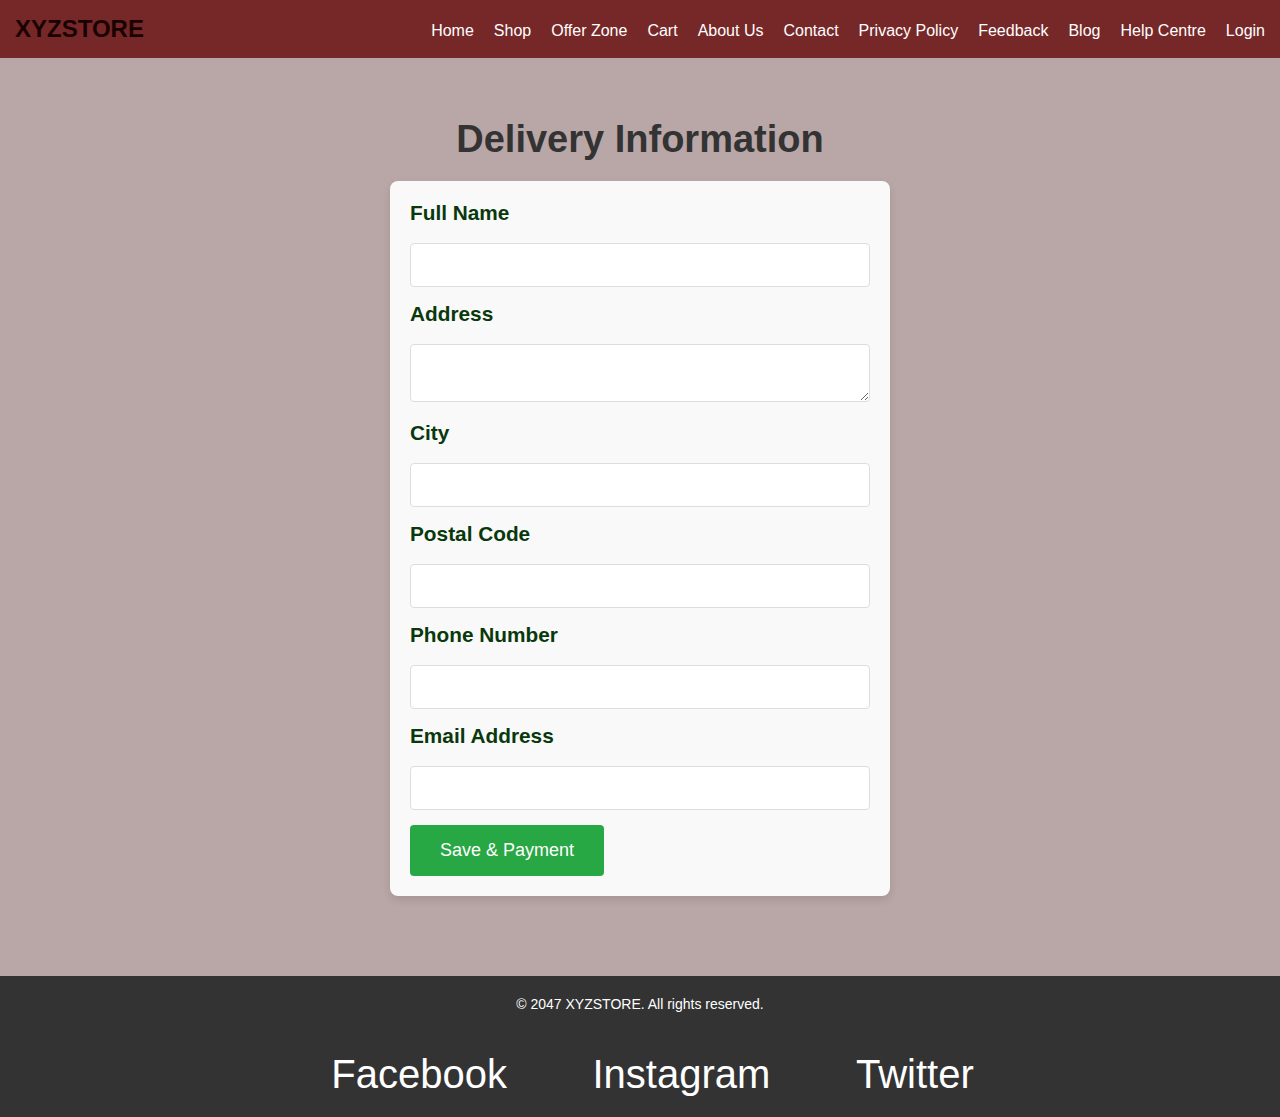
<file: delivery.html>
<!DOCTYPE html>
<html lang="en">
<head>
    <meta charset="UTF-8">
    <meta name="viewport" content="width=device-width, initial-scale=1.0">
    <title>Delivery Information</title>
    <link rel="stylesheet" href="style.css">
    <style>
        /* Center the form and button */
        .delivery {
            display: flex;
            flex-direction: column;
            align-items: center;
            justify-content: center;
            margin-top: 20px;
        }

        #delivery-form {
            width: 100%;
            max-width: 500px; /* Set maximum width for the form */
            padding: 20px;
            background-color: #f9f9f9;
            border-radius: 8px;
            box-shadow: 0 4px 8px rgba(0, 0, 0, 0.1);
        }

        label {
            display: block;
            margin-bottom: 8px;
            font-weight: bold;
        }

        input, textarea {
            width: 100%;
            padding: 10px;
            margin-bottom: 15px;
            border: 1px solid #ddd;
            border-radius: 4px;
        }

        button {
            padding: 15px 30px;
            font-size: 18px;
            background-color: #28a745; /* Green background color */
            color: white;
            border: none;
            border-radius: 4px;
            cursor: pointer;
            transition: background-color 0.3s ease;
        }

        button:hover {
            background-color: #218838; /* Darker green on hover */
        }
    </style>
</head>
<body>

    <!-- Navigation Bar -->
    <nav>
        <div class="logo">XYZSTORE</div>
        <ul>
            <li><a href="index.html">Home</a></li>
            <li><a href="shop.html">Shop</a></li>
            <li><a href="offer.html" class="active">Offer Zone</a></li>
            <li><a href="cart.html">Cart</a></li>
            <li><a href="about.html">About Us</a></li>
            <li><a href="contact.html">Contact</a></li>
            <li><a href="pp.html" class="active">Privacy Policy</a></li>
            <li><a href="feedback.html" class="active">Feedback</a></li>
            <li><a href="blog.html">Blog</a></li>            
            <li><a href="help.html" class="active">Help Centre</a></li>
            <li><a href="login.html">Login</a></li>
        </ul>
    </nav>

    <main>
        <section class="delivery">
            <h2>Delivery Information</h2>
            <form id="delivery-form">
                <label for="name">Full Name</label>
                <input type="text" id="name" name="name" required>

                <label for="address">Address</label>
                <textarea id="address" name="address" required></textarea>

                <label for="city">City</label>
                <input type="text" id="city" name="city" required>

                <label for="postal-code">Postal Code</label>
                <input type="text" id="postal-code" name="postal-code" required>

                <label for="phone">Phone Number</label>
                <input type="tel" id="phone" name="phone" required>

                <label for="email">Email Address</label>
                <input type="email" id="email" name="email" required>

                <!-- Centered and larger button -->
                <button type="submit">Save & Payment</button>
            </form>
        </section>
    </main>

    <footer>
        <div class="footer-container">
            <p>&copy; 2047 XYZSTORE. All rights reserved.</p>
            <ul class="social-links">
                <li><a href="https://www.facebook.com" target="_blank">Facebook</a></li>
                <li><a href="https://www.instagram.com" target="_blank">Instagram</a></li>
                <li><a href="https://www.twitter.com" target="_blank">Twitter</a></li>
            </ul>
        </div>
    </footer>

    <script>
        // Handle form submission
        document.getElementById('delivery-form').addEventListener('submit', function(event) {
            event.preventDefault();  // Prevent form from submitting normally

            // Gather form data
            const formData = new FormData(event.target);
            const deliveryData = {};
            formData.forEach((value, key) => {
                deliveryData[key] = value;
            });

            // Log delivery data (could be sent to server here)
            console.log('Delivery Information:', deliveryData);

            // Redirect to the payment page (for example, `payment.html`)
            window.location.href = 'payment.html';
        });
    </script>

</body>
</html>
</file>
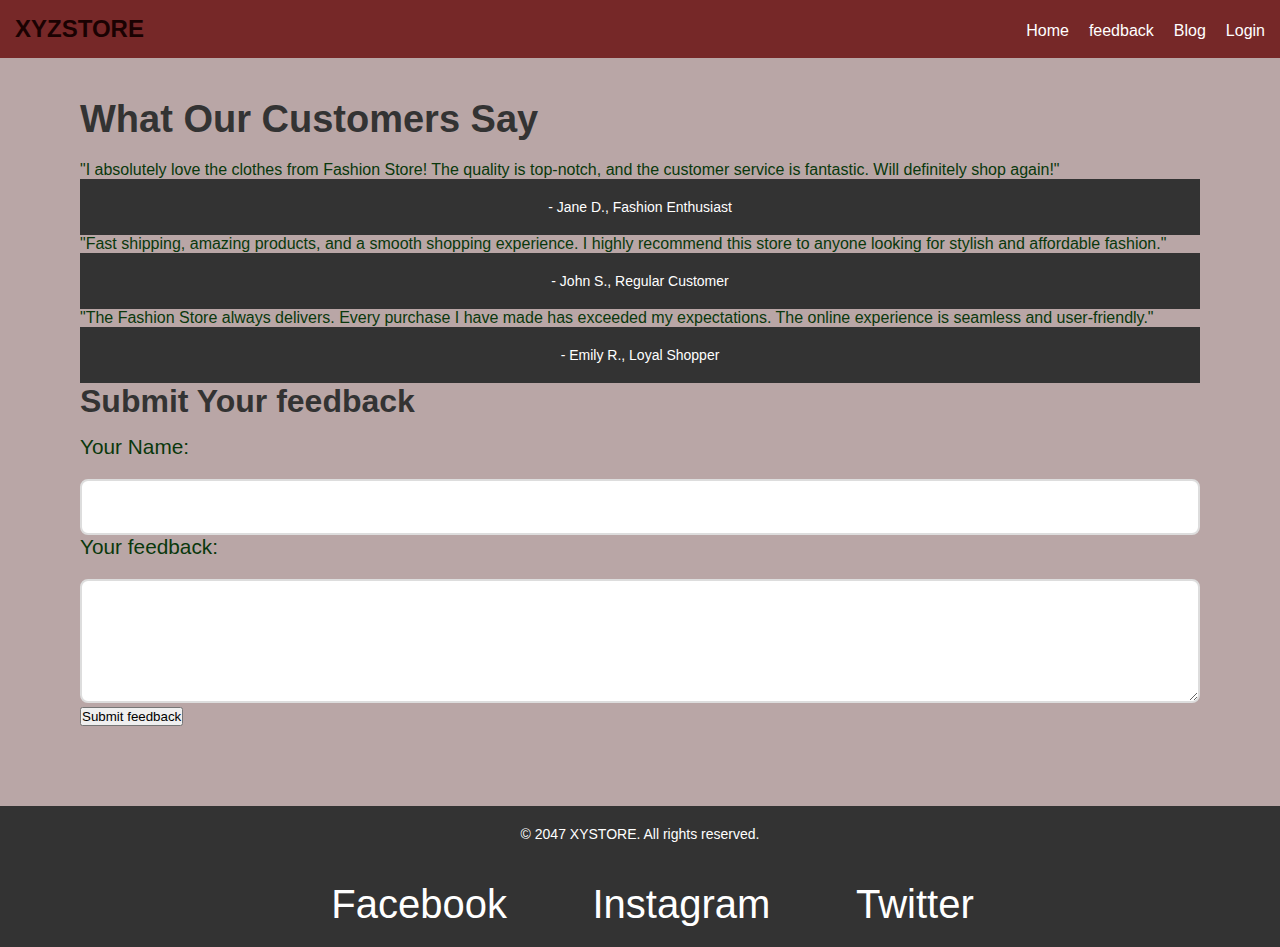
<file: feedback.html>
<!DOCTYPE html>
<html lang="en">
<head>
    <meta charset="UTF-8">
    <meta name="viewport" content="width=device-width, initial-scale=1.0">
    <title>Clothing Store - Home</title>
    <link rel="stylesheet" href="style.css">
</head>
<body>

    <!-- Navigation Bar -->
    <nav>
        <div class="logo">XYZSTORE</div>
        <ul>
          <li><a href="index.html">Home</a></li>
          <li><a href="feedback.html"class="active">feedback</a></li>
          <li><a href="blog.html">Blog</a></li>            
          <li><a href="login.html">Login</a></li>
      </ul>
  </nav>
<main>
    <section id="feedback">
      <h2>What Our Customers Say</h2>
      
      <div class="feedback">
        <blockquote>
          <p>"I absolutely love the clothes from Fashion Store! The quality is top-notch, and the customer service is fantastic. Will definitely shop again!"</p>
        </blockquote>
        <footer>
          <p>- Jane D., Fashion Enthusiast</p>
        </footer>
      </div>

      <div class="feedback">
        <blockquote>
          <p>"Fast shipping, amazing products, and a smooth shopping experience. I highly recommend this store to anyone looking for stylish and affordable fashion."</p>
        </blockquote>
        <footer>
          <p>- John S., Regular Customer</p>
        </footer>
      </div>

      <div class="feedback">
        <blockquote>
          <p>"The Fashion Store always delivers. Every purchase I have made has exceeded my expectations. The online experience is seamless and user-friendly."</p>
        </blockquote>
        <footer>
          <p>- Emily R., Loyal Shopper</p>
        </footer>
      </div>

      <!-- feedback Submission Form -->
      <div class="feedback-form">
        <h3>Submit Your feedback</h3>
        <form id="feedback-form">
          <label for="name">Your Name:</label>
          <input type="text" id="name" name="name" required>

          <label for="feedback">Your feedback:</label>
          <textarea id="feedback" name="feedback" rows="5" required></textarea>
          <button type="submit" style="center-align">Submit feedback</button>
        </form>
      </div>
    </section>
  </main>

  <footer>
    <div class="footer-container">
        <p>&copy; 2047 XYSTORE. All rights reserved.</p>
        <ul class="social-links">
            <li><a href="https://www.facebook.com" target="_blank">Facebook</a></li>
            <li><a href="https://www.instagram.com" target="_blank">Instagram</a></li>
            <li><a href="https://www.twitter.com" target="_blank">Twitter</a></li>
        </ul>
    </div>
</footer>

  <script src="scripts.js"></script>
</body>
</html>
</file>
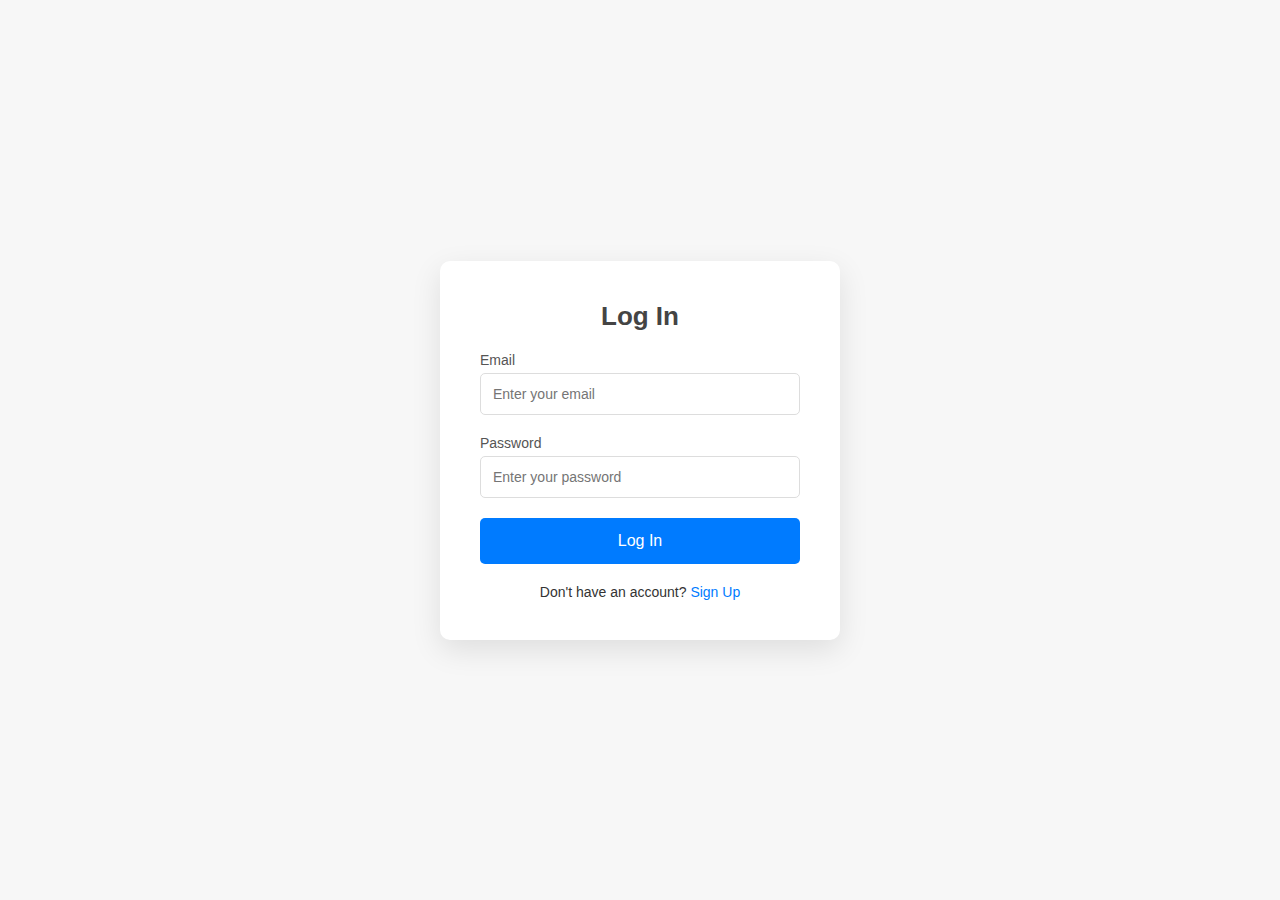
<file: login.html>
<!DOCTYPE html>
<html lang="en">
<head>
    <meta charset="UTF-8">
    <meta name="viewport" content="width=device-width, initial-scale=1.0">
    <title>Login</title>
    <style>
        * {
            margin: 0;
            padding: 0;
            box-sizing: border-box;
        }

        body {
            font-family: 'Arial', sans-serif;
            background-color: #f7f7f7;
            display: flex;
            justify-content: center;
            align-items: center;
            height: 100vh;
            color: #333;
        }

        .login-container {
            background-color: #ffffff;
            width: 400px;
            padding: 40px;
            border-radius: 10px;
            box-shadow: 0 10px 30px rgba(0, 0, 0, 0.1);
        }

        h2 {
            text-align: center;
            font-size: 26px;
            color: #444;
            margin-bottom: 20px;
        }

        .input-group {
            margin-bottom: 20px;
        }

        .input-group label {
            font-size: 14px;
            color: #555;
            margin-bottom: 5px;
            display: block;
        }

        .input-group input {
            width: 100%;
            padding: 12px;
            font-size: 14px;
            border: 1px solid #ddd;
            border-radius: 5px;
            outline: none;
            transition: border-color 0.3s ease;
        }

        .input-group input:focus {
            border-color: #007bff;
        }

        .error-message {
            color: #e74c3c;
            font-size: 12px;
            margin-top: 5px;
        }

        .login-btn {
            width: 100%;
            padding: 14px;
            background-color: #007bff;
            border: none;
            border-radius: 5px;
            color: white;
            font-size: 16px;
            cursor: pointer;
            transition: background-color 0.3s ease;
        }

        .login-btn:hover {
            background-color: #0056b3;
        }

        .signup-link {
            text-align: center;
            margin-top: 20px;
            font-size: 14px;
        }

        .signup-link a {
            color: #007bff;
            text-decoration: none;
        }

        .signup-link a:hover {
            text-decoration: underline;
        }
    </style>
</head>
<body>
    <div class="login-container">
        <h2>Log In</h2>
        <form id="loginForm">
            <div class="input-group">
                <label for="email">Email</label>
                <input type="email" id="email" name="email" placeholder="Enter your email">
                <small class="error-message" id="emailError"></small>
            </div>
            <div class="input-group">
                <label for="password">Password</label>
                <input type="password" id="password" name="password" placeholder="Enter your password">
                <small class="error-message" id="passwordError"></small>
            </div>
            <button type="submit" class="login-btn">Log In</button>
            <div class="signup-link">
                Don't have an account? <a href="sign.html">Sign Up</a>
            </div>
        </form>
    </div>
    <script>
        document.getElementById('loginForm').addEventListener('submit', function (event) {
            event.preventDefault(); // Prevent form submission

            // Input fields
            const email = document.getElementById('email');
            const password = document.getElementById('password');

            // Error message elements
            const emailError = document.getElementById('emailError');
            const passwordError = document.getElementById('passwordError');

            // Reset all error messages
            resetErrors([emailError, passwordError]);

            // Validation checks
            const validations = [
                { isValid: validateRequired(email.value), errorElement: emailError, message: 'Email is required.' },
                { isValid: validateRequired(password.value), errorElement: passwordError, message: 'Password is required.' }
            ];

            let isValid = true;
            validations.forEach(validation => {
                if (!validation.isValid) {
                    displayError(validation.errorElement, validation.message);
                    isValid = false;
                }
            });

            if (isValid) {
                // Retrieve users from local storage
                const users = JSON.parse(localStorage.getItem('users')) || [];

                // Check if the user exists
                const user = users.find(user => user.email === email.value.trim() && user.password === password.value.trim());

                if (user) {
                    alert(`Welcome, ${user.username}!`);
                    // Redirect or perform another action upon successful login
                    window.location.href = 'index.html'; // Example redirect
                } else {
                    alert('Invalid email or password.');
                }
            }
        });

        // Utility Functions
        function resetErrors(errorElements) {
            errorElements.forEach(element => element.textContent = '');
        }

        function displayError(element, message) {
            element.textContent = message;
        }

        function validateRequired(value) {
            return value.trim() !== '';
        }
    </script>
</body>
</html>
</file>
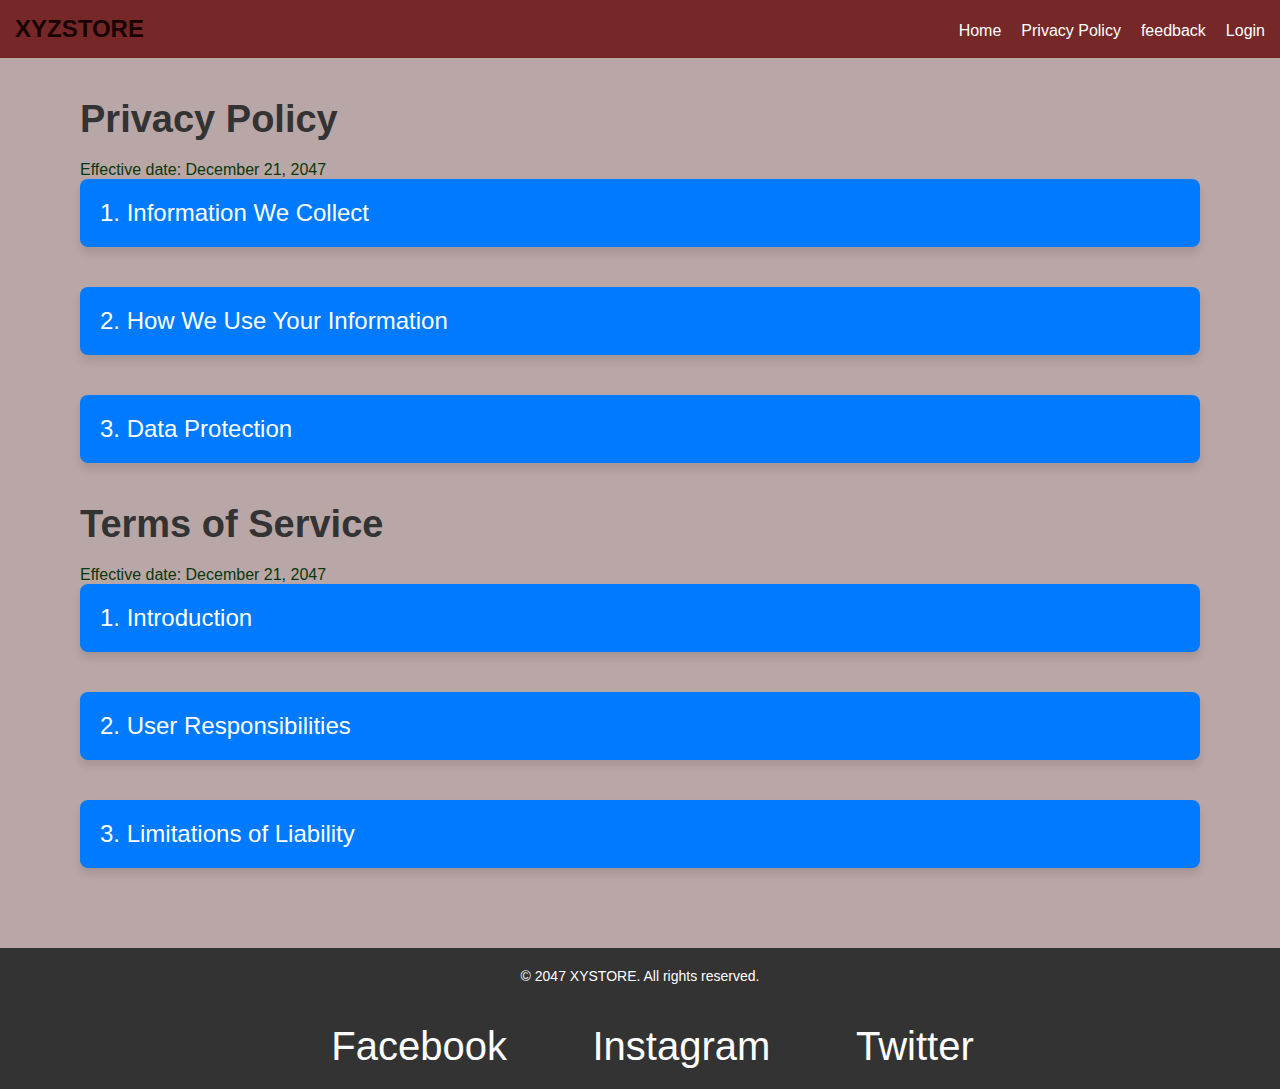
<file: pp.html>
<!DOCTYPE html>
<html lang="en">
<head>
    <meta charset="UTF-8">
    <meta name="viewport" content="width=device-width, initial-scale=1.0">
    <title>Clothing Store - Home</title>
    <link rel="stylesheet" href="style.css">
</head>
<body>

    <!-- Navigation Bar -->
    <nav>
        <div class="logo">XYZSTORE</div>
        <ul>
          <li><a href="index.html">Home</a></li>
          <li><a href="pp.html"class="active">Privacy Policy</a></li>
          <li><a href="feedback.html"class="active">feedback</a></li>
          <li><a href="login.html">Login</a></li>
      </ul>
  </nav>

    <main>
        <section id="privacy-policy">
          <h2>Privacy Policy</h2>
          <p>Effective date: December 21, 2047</p>
          
          <div class="section">
            <button class="section-toggle">1. Information We Collect</button>
            <div class="section-content">
              <p>We collect personal information when you register on our website, place an order, or interact with our services. This includes:</p>
              <ul>
                <li>Name</li>
                <li>Email address</li>
                <li>Shipping address</li>
                <li>Payment information</li>
              </ul>
            </div>
          </div>
    
          <div class="section">
            <button class="section-toggle">2. How We Use Your Information</button>
            <div class="section-content">
              <p>We use the collected information to:</p>
              <ul>
                <li>Process orders and deliver products</li>
                <li>Communicate with you about your orders</li>
                <li>Improve our services and website functionality</li>
              </ul>
            </div>
          </div>
    
          <div class="section">
            <button class="section-toggle">3. Data Protection</button>
            <div class="section-content">
              <p>We take reasonable steps to protect your personal data through encryption and secure networks.</p>
            </div>
          </div>
        </section>
    
        <section id="terms-of-service">
          <h2>Terms of Service</h2>
          <p>Effective date: December 21, 2047</p>
    
          <div class="section">
            <button class="section-toggle">1. Introduction</button>
            <div class="section-content">
              <p>These Terms of Service govern your use of our website and services. By accessing and using our website, you agree to comply with these terms.</p>
            </div>
          </div>
    
          <div class="section">
            <button class="section-toggle">2. User Responsibilities</button>
            <div class="section-content">
              <p>As a user, you agree not to:</p>
              <ul>
                <li>Use our website for illegal activities</li>
                <li>Impersonate others or provide false information</li>
              </ul>
            </div>
          </div>
    
          <div class="section">
            <button class="section-toggle">3. Limitations of Liability</button>
            <div class="section-content">
              <p>We are not responsible for any damages that may occur due to the use of our website or services.</p>
            </div>
          </div>
        </section>
      </main>
    <footer>
      <div class="footer-container">
          <p>&copy; 2047 XYSTORE. All rights reserved.</p>
          <ul class="social-links">
              <li><a href="https://www.facebook.com" target="_blank">Facebook</a></li>
              <li><a href="https://www.instagram.com" target="_blank">Instagram</a></li>
              <li><a href="https://www.twitter.com" target="_blank">Twitter</a></li>
          </ul>
      </div>
  </footer>
 
      <script src="scripts.js"></script>
    </body>
    </html>
</file>
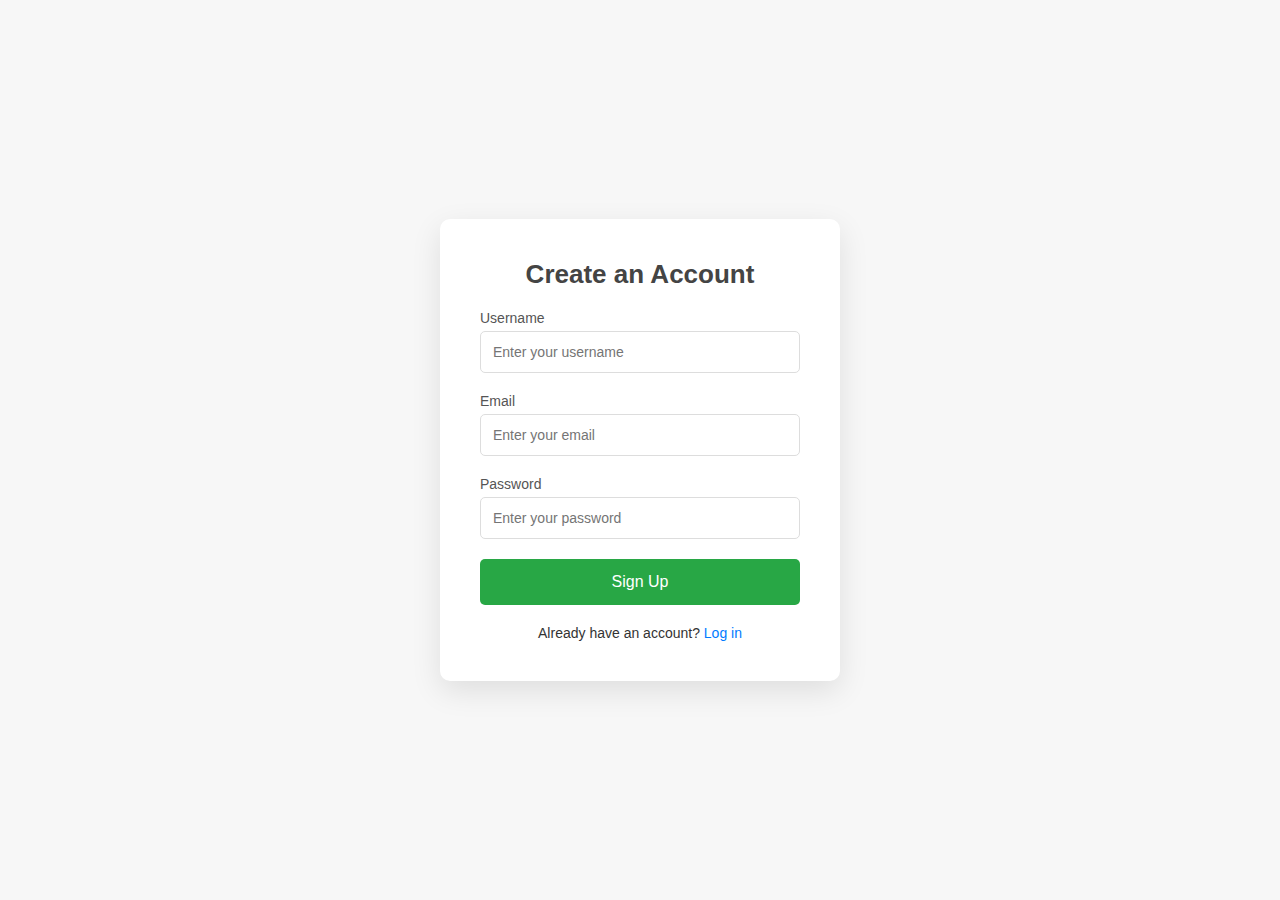
<file: sign.html>
<!DOCTYPE html>
<html lang="en">
<head>
    <meta charset="UTF-8">
    <meta name="viewport" content="width=device-width, initial-scale=1.0">
    <title>Sign Up - Save Multiple Users</title>
    <style>
        /* Styles remain unchanged */
        * {
            margin: 0;
            padding: 0;
            box-sizing: border-box;
        }

        body {
            font-family: 'Arial', sans-serif;
            background-color: #f7f7f7;
            display: flex;
            justify-content: center;
            align-items: center;
            height: 100vh;
            color: #333;
        }

        .signup-container {
            background-color: #ffffff;
            width: 400px;
            padding: 40px;
            border-radius: 10px;
            box-shadow: 0 10px 30px rgba(0, 0, 0, 0.1);
        }

        h2 {
            text-align: center;
            font-size: 26px;
            color: #444;
            margin-bottom: 20px;
        }

        .input-group {
            margin-bottom: 20px;
        }

        .input-group label {
            font-size: 14px;
            color: #555;
            margin-bottom: 5px;
            display: block;
        }

        .input-group input {
            width: 100%;
            padding: 12px;
            font-size: 14px;
            border: 1px solid #ddd;
            border-radius: 5px;
            outline: none;
            transition: border-color 0.3s ease;
        }

        .input-group input:focus {
            border-color: #007bff;
        }

        .error-message {
            color: #e74c3c;
            font-size: 12px;
            margin-top: 5px;
        }

        .signup-btn {
            width: 100%;
            padding: 14px;
            background-color: #28a745;
            border: none;
            border-radius: 5px;
            color: white;
            font-size: 16px;
            cursor: pointer;
            transition: background-color 0.3s ease;
        }

        .signup-btn:hover {
            background-color: #218838;
        }

        .login-link {
            text-align: center;
            margin-top: 20px;
            font-size: 14px;
        }

        .login-link a {
            color: #007bff;
            text-decoration: none;
        }

        .login-link a:hover {
            text-decoration: underline;
        }
    </style>
</head>
<body>
    <div class="signup-container">
        <h2>Create an Account</h2>
        <form id="signupForm">
            <div class="input-group">
                <label for="newUsername">Username</label>
                <input type="text" id="newUsername" name="newUsername" placeholder="Enter your username">
                <small class="error-message" id="usernameError"></small>
            </div>
            <div class="input-group">
                <label for="email">Email</label>
                <input type="email" id="email" name="email" placeholder="Enter your email">
                <small class="error-message" id="emailError"></small>
            </div>
            <div class="input-group">
                <label for="newPassword">Password</label>
                <input type="password" id="newPassword" name="newPassword" placeholder="Enter your password">
                <small class="error-message" id="passwordError"></small>
            </div>
            <button type="submit" class="signup-btn">Sign Up</button>
            <div class="login-link">
                Already have an account? <a href="login.html">Log in</a>
            </div>
        </form>
    </div>
    <script>
        document.getElementById('signupForm').addEventListener('submit', function (event) {
            event.preventDefault(); // Prevent form submission

            // Input fields
            const newUsername = document.getElementById('newUsername');
            const email = document.getElementById('email');
            const newPassword = document.getElementById('newPassword');

            // Error message elements
            const usernameError = document.getElementById('usernameError');
            const emailError = document.getElementById('emailError');
            const passwordError = document.getElementById('passwordError');

            // Reset all error messages
            resetErrors([usernameError, emailError, passwordError]);

            // Validation checks
            const validations = [
                { isValid: validateRequired(newUsername.value), errorElement: usernameError, message: 'Username is required.' },
                { isValid: validateMinLength(newUsername.value, 3), errorElement: usernameError, message: 'Username must be at least 3 characters.' },
                { isValid: validateRequired(email.value), errorElement: emailError, message: 'Email is required.' },
                { isValid: validateEmail(email.value), errorElement: emailError, message: 'Invalid email format.' },
                { isValid: validateRequired(newPassword.value), errorElement: passwordError, message: 'Password is required.' },
                { isValid: validateMinLength(newPassword.value, 6), errorElement: passwordError, message: 'Password must be at least 6 characters.' }
            ];

            // Run all validations
            let isValid = true;
            validations.forEach(validation => {
                if (!validation.isValid) {
                    displayError(validation.errorElement, validation.message);
                    isValid = false;
                }
            });

            if (isValid) {
                // Retrieve existing users from local storage or initialize an empty array
                const users = JSON.parse(localStorage.getItem('users')) || [];

                // Create the new user object
                const newUser = {
                    username: newUsername.value.trim(),
                    email: email.value.trim(),
                    password: newPassword.value.trim()
                };

                // Add the new user to the array
                users.push(newUser);

                // Save the updated array back to local storage
                localStorage.setItem('users', JSON.stringify(users));

                alert('Account created successfully!');
                window.location.href = 'login.html';
            }
        });

        // Utility Functions
        function resetErrors(errorElements) {
            errorElements.forEach(element => element.textContent = '');
        }

        function displayError(element, message) {
            element.textContent = message;
        }

        function validateRequired(value) {
            return value.trim() !== '';
        }

        function validateMinLength(value, minLength) {
            return value.trim().length >= minLength;
        }

        function validateEmail(email) {
            const emailPattern = /^[^\s@]+@[^\s@]+\.[^\s@]+$/;
            return emailPattern.test(email);
        }
    </script>
</body>
</html>
</file>
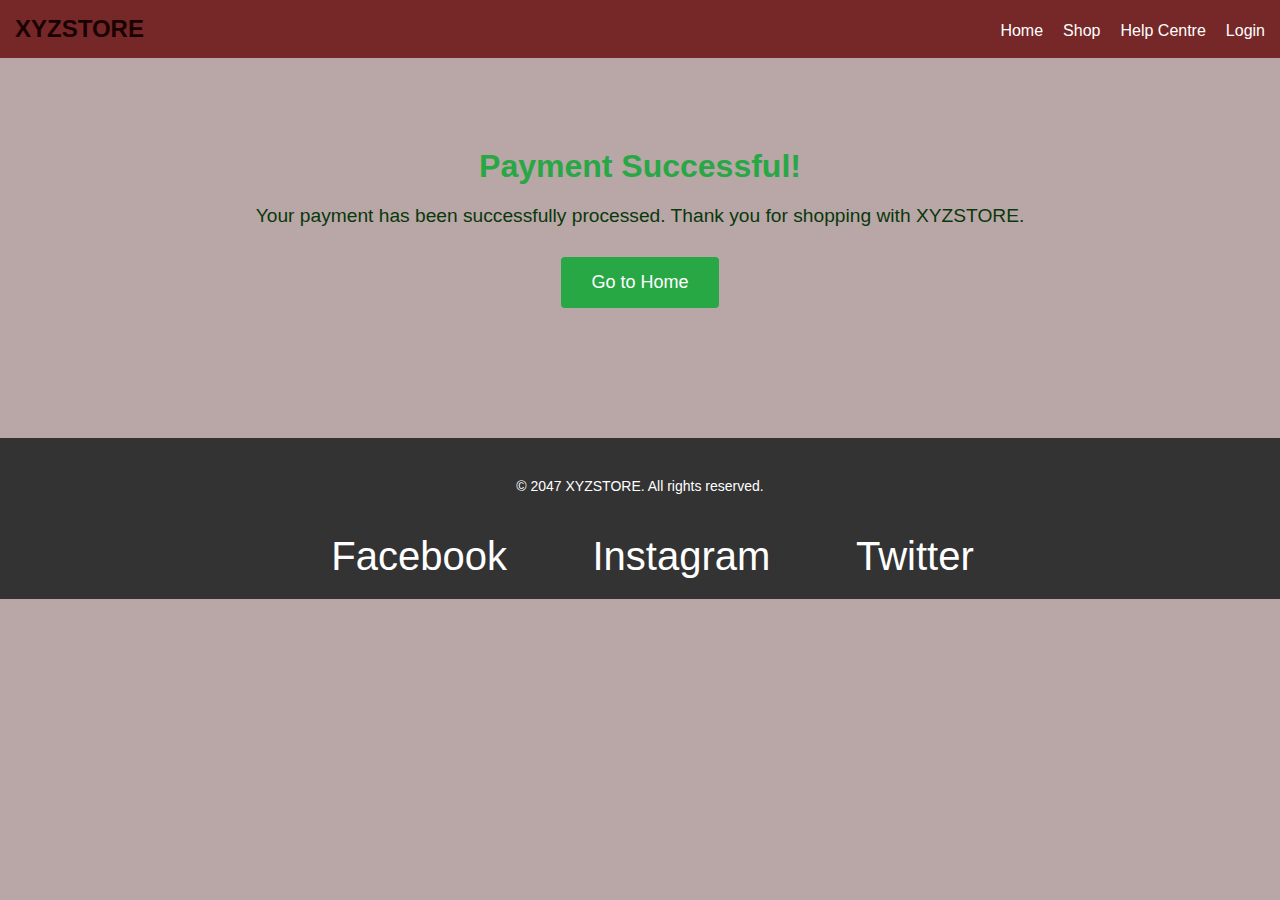
<file: sucess.html>
<!DOCTYPE html>
<html lang="en">
<head>
    <meta charset="UTF-8">
    <meta name="viewport" content="width=device-width, initial-scale=1.0">
    <title>Payment Confirmation</title>
    <link rel="stylesheet" href="style.css">
    <style>
        .confirmation {
            display: flex;
            flex-direction: column;
            align-items: center;
            justify-content: center;
            margin-top: 50px;
        }

        .confirmation h2 {
            font-size: 2rem;
            margin-bottom: 20px;
            color: #28a745;
        }

        .confirmation p {
            font-size: 1.2rem;
            margin-bottom: 30px;
        }

        .confirmation button {
            padding: 15px 30px;
            font-size: 18px;
            background-color: #28a745;
            color: white;
            border: none;
            border-radius: 4px;
            cursor: pointer;
            transition: background-color 0.3s ease;
        }

        .confirmation button:hover {
            background-color: #218838;
        }

        footer {
            margin-top: 50px;
            text-align: center;
        }

        .footer-container {
            margin-top: 20px;
        }
    </style>
</head>
<body>

    <nav>
        <div class="logo">XYZSTORE</div>
        <ul>
            <li><a href="index.html">Home</a></li>
            <li><a href="shop.html">Shop</a></li>    
            <li><a href="help.html" class="active">Help Centre</a></li>
            <li><a href="login.html">Login</a></li>
        </ul>
    </nav>

    <main>
        <section class="confirmation">
            <h2>Payment Successful!</h2>
            <p>Your payment has been successfully processed. Thank you for shopping with XYZSTORE.</p>
            <button onclick="window.location.href = 'index.html';">Go to Home</button>
        </section>
    </main>

    <footer>
        <div class="footer-container">
            <p>&copy; 2047 XYZSTORE. All rights reserved.</p>
            <ul class="social-links">
                <li><a href="https://www.facebook.com" target="_blank">Facebook</a></li>
                <li><a href="https://www.instagram.com" target="_blank">Instagram</a></li>
                <li><a href="https://www.twitter.com" target="_blank">Twitter</a></li>
            </ul>
        </div>
    </footer>

</body>
</html>
</file>
<file: style.css>
/* General Reset */
* {
    margin: 0;
    padding: 0;
    box-sizing: border-box;
}

/* Body and Main Layout */
body {
    font-family: 'Arial', sans-serif;
    background-color: #b9a6a6;
    color: #09380c;
}

/* Navigation Bar */
nav {
    background-color: #762828;
    padding: 15px;
    display: flex;
    justify-content: space-between;
    align-items: center;
    color: rgb(26, 2, 2);
}

nav .logo {
    font-size: 24px;
    font-weight: bold;
}

nav ul {
    list-style: none;
    display: flex;
}

nav ul li {
    margin-left: 20px;
}

nav ul li a {
    color: white;
    text-decoration: none;
    font-size: 16px;
}

nav ul li a:hover {
    text-decoration: underline;
}

/* Hero Section */
.hero {
    background-image: url('https://imgs.search.brave.com/lrseX-nrB_YGuX2NKO5OdAACJuMYswsA-L5W1IdJR4I/rs:fit:500:0:0:0/g:ce/aHR0cHM6Ly90NC5m/dGNkbi5uZXQvanBn/LzA5Lzg5LzEyLzc1/LzM2MF9GXzk4OTEy/NzU2Ml9mOU1DWXY1/QnhSMnNBQ0ExMm5Y/ZGpRWndJTHpvWVY1/bS5qcGc');
    background-size: cover;
    background-position: center;
    color: white;
    text-align: center;
    padding: 100px 0;
}

.hero h1 {
    font-size: 48px;
    margin-bottom: 20px;
    color:#d27b08;
}

.hero p {
    font-size: 20px;
    font-style: italic;
    margin-bottom: 40px;
    color: rgb(222, 13, 13);
}

.hero button {
    padding: 12px 30px;
    background-color: #007bff;
    color: white;
    border: none;
    border-radius: 5px;
    font-size: 18px;
    cursor: pointer;
    transition: background-color 0.3s ease;
}

.hero button:hover {
    background-color: #0056b3;
}

/* Categories Section */
.categories {
    display: flex;
    justify-content: space-around;
    padding: 40px 0;
    background-color: #fafafa;
}

.category {
    width: 30%;
    padding: 20px;
    background-color: white;
    border-radius: 8px;
    box-shadow: 0 4px 10px rgba(0, 0, 0, 0.1);
}

.category h2 {
    font-size: 24px;
    margin-bottom: 15px;
}

.subcategories {
    list-style: none;
}

.subcategory a {
    display: block;
    color: #080f18;
    text-decoration: none;
    font-size: 18px;
    margin-bottom: 10px;
}

.subcategory a:hover {
    text-decoration: underline;
}
#men {
    background-image: "https://img.freepik.com/premium-photo/top-view-fathers-day-themed-mens-fashion-items-wooden-background-generative-ai_1259709-87437.jpg?semt=ais_hybrid";
}

/* Featured Products Section */
.products {
    display: flex;
    justify-content: space-around;
    padding: 40px;
    max-width: 1200px;
    margin: auto;
    text-align: center;
}

.product {
    background-color: white;
    padding: 20px;
    text-align: center;
    border-radius: 8px;
    box-shadow: 0 4px 10px rgba(0, 0, 0, 0.1);
    width: 22%; /* Adjust width for a single line display */
}

.product-info {
    display: flex;
    flex-direction: column;
    align-items: center;
}

.product-info h3 {
    font-size: 20px;
    margin-bottom: 10px;
    color: #333;
}

.product img {
    width: 100%;
    height: 250px;
    object-fit: cover;
    border-radius: 8px;
    margin-bottom: 15px;
}

.product h4 {
    margin-top: 10px;
    font-size: 20px;
    color: #333;
}

.product p {
    font-size: 16px;
    color: #777;
    margin: 10px 0;
}

.product button {
    padding: 10px 20px;
    background-color: #007bff;
    color: rgb(243, 234, 234);
    border: none;
    border-radius: 5px;
    cursor: pointer;
    font-size: 16px;
    transition: background-color 0.3s ease;
}

.product button:hover {
    background-color: #0056b3;
}

/* Footer Section */
footer {
    background-color: #333;
    color: white;
    padding: 30px 0;
    text-align: center;
}

footer p {
    font-size: 14px;
}

footer a {
    color: #007bff;
    text-decoration: none;
}

footer a:hover {
    text-decoration: underline;
}


/*shop page */

/* Reset some basic styles */

.featured-products {

    padding: 2rem 1rem;
}

.featured-products h2 {
    font-size: 2rem;
    font-weight: bold;
    margin-bottom: 0.5rem;
}

.featured-products p {
    font-size: 1rem;
    color: #666;
    margin-bottom: 2rem;
}

.products-container {
    display: flex;
    justify-content: space-between;
    gap: 1.5rem;
    flex-wrap: wrap;
}

.product-card {
    
    border: 1px solid #ddd;
    padding: 1rem;
    border-radius: 10px;
    text-align: center;
    max-width: 200px;
    
}

.product-card img {
    width: 100%;
    border-radius: 10px;
}

.product-card h3 {
    font-size: 1.2rem;
    margin: 0.5rem 0;
}

.product-card p {
    font-size: 1rem;
    color: #666;
}

.product-card span {
    display: block;
    font-size: 1.5rem;
    font-weight: bold;
    margin-top:1rem;
}



 /*  blog page */

 .blog {
    padding: 80px 0;
    background-color: #fff;
}

.blog h2 {
    text-align: center;
    font-size: 3em;
    margin-bottom: 50px;
    color: #333;
    text-transform: uppercase;
}

.blog-posts {
    display: flex;
    justify-content: space-between;
    flex-wrap: wrap;
    gap: 30px;
    margin: 0 50px;
}

.blog-post {
    width: 30%;
    background-color: #fff;
    border-radius: 12px;
    box-shadow: 0 0 15px rgba(0, 0, 0, 0.1);
    overflow: hidden;
    transition: transform 0.3s ease;
}

.blog-post:hover {
    transform: translateY(-10px);
}

.blog-post img {
    width: 100%;
    height: 400px;
    object-fit: cover;
}

.blog-content {
    padding: 30px;
}

.blog-content h3 {
    font-size: 2em;
    margin-bottom: 20px;
}

.blog-content p {
    font-size: 1.2em;
    margin-bottom: 25px;
}

.blog-content .date {
    color: #888;
    font-size: 1em;
}

.blog-content a {
    color: #3498db;
    font-weight: bold;
    font-size: 1.2em;
    text-decoration: none;
}

.blog-content a:hover {
    text-decoration: underline;
}

/*cart page*/
main {
    padding: 40px;
}

.cart-section h2 {
    font-size: 28px;
    color: #451f2a;
    margin-bottom: 30px;
}

.cart-items {
    display: flex;
    flex-direction: column;
    gap: 20px;
}

.cart-item {
    background-color: #fff;
    border-radius: 8px;
    box-shadow: 0 4px 8px rgba(0, 0, 0, 0.1);
    padding: 20px;
    display: flex;
    align-items: center;
    justify-content: space-between;
}

.cart-item img {
    width: 100px;
    height: 100px;
    object-fit: cover;
}

.item-details {
    flex: 1;
    margin-left: 20px;
}

.item-details h3 {
    font-size: 20px;
    margin-bottom: 10px;
}

.quantity {
    display: flex;
    align-items: center;
    gap: 10px;
}

.quantity button {
    padding: 5px 10px;
    font-size: 18px;
    cursor: pointer;
}

.item-price {
    font-size: 18px;
    font-weight: bold;
}

.cart-summary {
    background-color: #fff;
    padding: 20px;
    margin-top: 30px;
    border-radius: 8px;
    box-shadow: 0 4px 8px rgba(0, 0, 0, 0.1);
    display: flex;
    flex-direction: column;
    align-items: flex-start;
}

.cart-summary h3 {
    font-size: 24px;
    margin-bottom: 15px;
}

.cart-summary p {
    font-size: 18px;
    margin: 5px 0;
}

.checkout-btn {
    background-color: #3d4045;
    color: #fff;
    padding: 10px 20px;
    font-size: 18px;
    cursor: pointer;
    border: none;
    border-radius: 5px;
    margin-top: 20px;
}

.checkout-btn:hover {
    background-color: #0b23d7;
}

footer {
    background-color: #333;
    color: #fff;
    padding: 20px;
    text-align: center;
}

footer p {
    font-size: 14px;
}


/* contact page */

.contact {
    padding: 80px 0;
    background-color: #fff;
}

.contact .container {
    max-width: 1000px;
    margin: 0 auto;
    padding: 30px;
    background-color: #f9f9f9;
    border-radius: 12px;
    box-shadow: 0 0 20px rgba(0, 0, 0, 0.1);
}

.contact h2 {
    text-align: center;
    font-size: 3.5em;
    margin-bottom: 40px;
    color: #333;
}

.contact p {
    text-align: center;
    font-size: 1.4em;
    margin-bottom: 50px;
}

.form-group {
    margin-bottom: 30px;
}

label {
    font-size: 1.3em;
    margin-bottom: 10px;
    display: block;
}

input, textarea {
    width: 100%;
    padding: 15px;
    font-size: 1.2em;
    border: 2px solid #ddd;
    border-radius: 8px;
    margin-top: 10px;
}

textarea {
    resize: vertical;
}

button.submit-btn {
    background-color: #3498db;
    color: white;
    font-size: 1.4em;
    padding: 20px 40px;
    border: none;
    border-radius: 8px;
    cursor: pointer;
    width: 100%;
    margin-top: 20px;
}

button.submit-btn:hover {
    background-color: #2980b9;
}

/* Response Message */
.response-message {
    text-align: center;
    font-size: 1.4em;
    margin-top: 30px;
    color: #27ae60;
}

/* Address Section */
.address-section {
    margin-top: 50px;
    text-align: center;
    padding: 20px;
    background-color: #f2f2f2;
    border-radius: 8px;
}

.address-section h3 {
    font-size: 2.5em;
    margin-bottom: 15px;
}

.address-section p {
    font-size: 1.2em;
    color: #333;
}

.map-container {
    margin-top: 30px;
}

.map-container img {
    max-width: 100%;
    height: auto;
    border-radius: 8px;
}

.map-container h4 {
    font-size: 2em;
    margin-bottom: 20px;
}

/* Footer Styles */
footer {
    background-color: #333;
    color: white;
    padding: 40px 0;
    text-align: center;
}

footer .footer-container {
    display: flex;
    flex-direction: column;
    align-items: center;
}

footer .social-links {
    list-style: none;
    margin-top: 20px;
}

footer .social-links li {
    display: inline;
    margin: 0 20px;
}

footer .social-links li a {
    color: white;
    text-decoration: none;
    font-size: 1.6em;
}

footer .social-links li a:hover {
    color: #3498db;
}

/* About Section Styles */
.about {
    padding: 120px 0; /* Increased padding */
    background-color: #fff;
}

.about .container {
    max-width: 1000px; /* Wider container */
    margin: 0 auto;
    padding: 60px;
    background-color: #f9f9f9;
    border-radius: 15px;
    box-shadow: 0 0 50px rgba(0, 0, 0, 0.1); /* Larger shadow */
}

.about h2 {
    text-align: center;
    font-size: 5em; /* Larger heading */
    margin-bottom: 70px; /* More space below the heading */
    color: #333;
}

.about p {
    text-align: center;
    font-size: 1.6em; /* Larger paragraph text */
    margin-bottom: 80px; /* Larger space below text */
}
.about-info{
    display: flex;
    justify-content: space-around;
    padding: 40px 0;
    background-color: #eceaea;
    }

.about-item{
    width: 30%;
    padding: 20px;
    background-color: white;
    border-radius: 8px;
    box-shadow: 0 4px 10px rgba(0, 0, 0, 0.1);
    
}
.about-info {
    width: 800px;
    border: 15px solid yellowgreen;
    padding:20px;
    margin:20px;
    display: flex;
    justify-content: space-between;
    margin-bottom: 80px;
}
     /* More space between info blocks */

.about-item {
    width: 32%; /* Larger width for each block */
}

.about-item h3 {
    font-size: 2.5em; /* Larger sub-heading */
    margin-bottom: 20px; /* More space below sub-heading */
}

.about-item ul {
    list-style: none;
}

.about-item ul li {
    font-size: 1.4em; /* Larger list text */
    margin-bottom: 15px;
}

.team-section {
    text-align: center;
}

.team-section h3 {
    font-size: 3em; /* Larger team heading */
    margin-bottom: 50px; /* Larger margin below heading */
}

.team-member {
    display: inline-block;
    margin: 30px;
    width: 250px; /* Larger team member block */
}

.team-member img {
    width: 100%;
    height: auto;
    border-radius: 50%;
    margin-bottom: 20px; /* More space below images */
}

.team-member p {
    font-size: 1.5em; /* Larger text for names */
}

/* Footer Styles */
footer {
    background-color: #333;
    color: white;
    padding: 60px 0; /* Increased footer padding */
    text-align: center;
}

footer .footer-container {
    display: flex;
    flex-direction: column;
    align-items: center;
}

footer .social-links {
    list-style: none;
    margin-top: 40px; /* More space above the social links */
}

footer .social-links li {
    display: inline;
    margin: 0 40px; /* Increased space between links */
}

footer .social-links li a {
    color: white;
    text-decoration: none;
    font-size: 2em; /* Larger font for social media links */
}

footer .social-links li a:hover {
    color: #3498db;
}


/*privacy polcy */

main {
    padding: 40px 10%;
    max-width: 1200px;
    margin: 0 auto;
  }
  
  h2 {
    color: #333;
    font-size: 32px;
    margin-bottom: 20px;
  }
  
  h3 {
    color: #333;
    font-size: 28px;
  }
  
  section {
    margin-bottom: 40px;
  }
  
  .section {
    margin-bottom: 30px;
  }
  
  .section-toggle {
    background-color: #007bff;
    color: white;
    padding: 15px;
    font-size: 22px;
    border: none;
    width: 100%;
    text-align: left;
    cursor: pointer;
    border-radius: 5px;
    box-shadow: 0 4px 6px rgba(0, 0, 0, 0.1);
    transition: background-color 0.3s ease;
  }
  
  .section-toggle:hover {
    background-color: #0056b3;
  }
  
  .section-content {
    display: none;
    padding: 20px;
    background-color: #e9ecef;
    margin-top: 10px;
    border-radius: 5px;
  }
  
  ul {
    list-style-type: disc;
    margin-left: 20px;
    font-size: 18px;
  }
  
  footer {
    text-align: center;
    padding: 25px;
    background-color: #333;
    color: white;
  }
  
  footer p {
    margin: 0;
    font-size: 18px;
  }
  

  /*feedback page*/
  main {
    padding: 60px 10%;
    max-width: 1200px;
    margin: 0 auto;
  }
  
  h2 {
    color: #333;
    font-size: 38px;
    margin-bottom: 20px;
  }
  
  h3 {
    color: #333;
    font-size: 32px;
    margin-bottom: 15px;
  }
  
  .section {
    margin-bottom: 40px;
  }
  
  .section-toggle {
    background-color: #007bff;
    color: white;
    padding: 20px;
    font-size: 24px;
    border: none;
    width: 100%;
    text-align: left;
    cursor: pointer;
    border-radius: 8px;
    box-shadow: 0 6px 8px rgba(0, 0, 0, 0.1);
    transition: background-color 0.3s ease;
  }
  
  .section-toggle:hover {
    background-color: #0056b3;
  }
  
  .section-content {
    display: none;
    padding: 25px;
    background-color: #e9ecef;
    margin-top: 10px;
    border-radius: 8px;
  }
  
  ul {
    list-style-type: disc;
    margin-left: 25px;
    font-size: 20px;
  }
  
  .testimonial {
    background-color: #ffffff;
    padding: 20px;
    margin-bottom: 30px;
    border-radius: 8px;
    box-shadow: 0 4px 6px rgba(0, 0, 0, 0.1);
  }
  
  .testimonial blockquote {
    font-size: 22px;
    color: #555;
    margin-bottom: 10px;
  }
  
  .testimonial footer {
    text-align: right;
    font-size: 18px;
    font-style: italic;
    color: #777;
  }
  
  .testimonial-form {
    background-color: #ffffff;
    padding: 40px;
    border-radius: 8px;
    box-shadow: 0 4px 6px rgba(0, 0, 0, 0.1);
  }
  
  .testimonial-form input, .testimonial-form textarea {
    width: 100%;
    padding: 15px;
    margin-bottom: 15px;
    border: 2px solid #ccc;
    border-radius: 8px;
    font-size: 18px;
  }
  
  .testimonial-form button {
    background-color: #007bff;
    color: white;
    padding: 15px 30px;
    border: none;
    font-size: 20px;
    border-radius: 8px;
    cursor: pointer;
  }
  
  .testimonial-form button:hover {
    background-color: #0056b3;
  }
  
  footer {
    text-align: center;
    padding: 30px;
    background-color: #333;
    color: white;
    font-size: 18px;
  }
  
  footer p {
    margin: 0;
  }
  

  /*offer page*/
  /* Hero Section */

  .hero1 {
    position: relative;
    background: url('https://th.bing.com/th/id/OIP.yZl_tVxJA5sJGOti26PDdQHaEK?w=308&h=180&c=7&r=0&o=5&dpr=1.3&pid=1.7') no-repeat center center/cover;
    height: 500px;
    color: rgb(23, 195, 140);
    text-align: center;
    display: flex;
    justify-content: center;
    align-items: center;
    flex-direction: column;
}

.hero1 h1 {
    font-size: 4rem;
    font-weight: bold;
}

.hero1 p {
    font-size: 1.5rem;
    margin-top: 10px;
}

/* Countdown Timer */
.countdown {
    font-size: 2rem;
    background: rgba(0, 0, 0, 0.6);
    padding: 10px;
    border-radius: 5px;
    margin-top: 20px;
}

/* Main Offers Section */
.offers {
    display: flex;
    justify-content: space-around;
    margin: 50px 0;
    flex-wrap: wrap;
}

.offer-card {
    background: #fff;
    border: 1px solid #ddd;
    border-radius: 10px;
    box-shadow: 0 4px 10px rgba(0, 0, 0, 0.1);
    width: 30%;
    margin-bottom: 30px;
    overflow: hidden;
    text-align: center;
    padding: 20px;
    transition: transform 0.3s ease;
}

.offer-card:hover {
    transform: translateY(-10px);
}

.offer-card img {
    width: 100%;
    height: auto;
    border-radius: 10px;
}

.offer-card h3 {
    margin-top: 15px;
    font-size: 1.8rem;
    color: #333;
}

.offer-card p {
    font-size: 1.1rem;
    color: #555;
}

.offer-card .btn {
    display: inline-block;
    margin-top: 15px;
    padding: 10px 20px;
    background-color: #ff6600;
    color: rgb(243, 232, 232);
    text-decoration: none;
    border-radius: 5px;
    font-weight: bold;
    transition: background-color 0.3s ease;
}

.offer-card .btn:hover {
    background-color: #cc5200;
}

/* Footer Section */
footer {
    background-color: #333;
    color: rgb(185, 20, 20);
    text-align: center;
    padding: 20px;
}

footer p {
    font-size: 1rem;
}


/*help centre*/


main {
    padding: 40px;
}

.help-section h2,
.faq-section h2 {
    font-size: 28px;
    color: #333;
    margin-bottom: 20px;
}

.help-articles {
    display: flex;
    flex-wrap: wrap;
    gap: 20px;
}

.help-item {
    background-color: #fff;
    border-radius: 8px;
    box-shadow: 0 4px 8px rgba(0, 0, 0, 0.1);
    padding: 20px;
    flex: 1;
    min-width: 250px;
    cursor: pointer;
}

.help-item h3 {
    margin-bottom: 10px;
    font-size: 20px;
}

.help-answer {
    display: none;
    font-size: 16px;
    color: #555;
}

.faq {
    background-color: #fff;
    padding: 15px;
    margin-bottom: 15px;
    border-radius: 8px;
}

.faq h3 {
    font-size: 20px;
    margin-bottom: 10px;
}

footer {
    background-color: #333;
    color: #fff;
    padding: 20px;
    text-align: center;
}

footer p {
    font-size: 14px;
}

/* Thank You Section */
.thank-you-section {
    text-align: center;
    padding: 3rem 1.5rem;
    background-color: #f9f9f9;
    margin: 2rem auto;
    max-width: 800px;
    border-radius: 8px;
    box-shadow: 0 4px 6px rgba(0, 0, 0, 0.1);
}

.thank-you-section h1 {
    font-size: 2.5rem;
    color: #444;
    margin-bottom: 1rem;
}

.thank-you-section p {
    font-size: 1.2rem;
    color: #666;
    margin-bottom: 1.5rem;
}

.order-buttons {
    display: flex;
    justify-content: center;
    gap: 1rem;
}

.order-buttons .button {
    padding: 0.75rem 1.5rem;
    background-color: #333;
    color: #fff;
    border-radius: 5px;
    text-transform: uppercase;
    font-size: 1rem;
    transition: background-color 0.3s;
}

.order-buttons .button:hover {
    background-color: #e74c3c;
}
</file>
